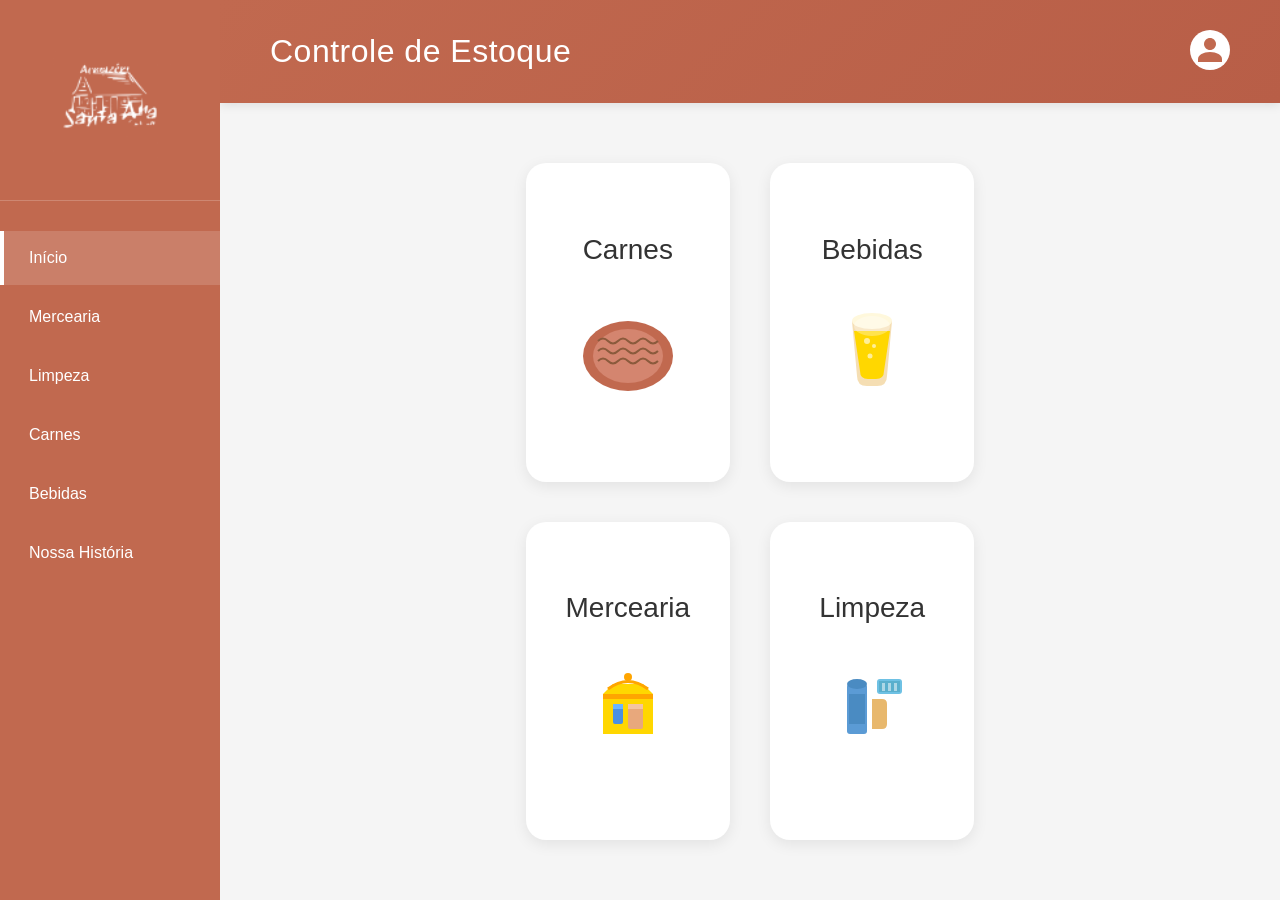
<file: index.html>
<!DOCTYPE html>
<html lang="pt-BR">
<head>
    <meta charset="UTF-8">
    <meta name="viewport" content="width=device-width, initial-scale=1.0">
    <title>Armazém Santa Ana - Controle de Estoque</title>
    <link rel="icon" type="image/png" href="assets/icon.png">
    <link rel="stylesheet" href="css/global.css">
    <link rel="stylesheet" href="css/home.css">
</head>
<body>
    <div class="container">
        <aside class="sidebar">
            <div class="logo-container">
                <img src="assets/logo.png" alt="Armazém Santa Ana" class="logo">
            </div>
            
            <nav class="nav-menu">
                <ul>
                    <li><a href="index.html" class="nav-link active">Início</a></li>
                    <li><a href="pages/mercearia.html" class="nav-link">Mercearia</a></li>
                    <li><a href="pages/limpeza.html" class="nav-link">Limpeza</a></li>
                    <li><a href="pages/carnes.html" class="nav-link">Carnes</a></li>
                    <li><a href="pages/bebidas.html" class="nav-link">Bebidas</a></li>
                    <li><a href="pages/historia.html" class="nav-link">Nossa História</a></li>
                </ul>
            </nav>
        </aside>

        <main class="main-content">
            <header class="header">
                <h1>Controle de Estoque</h1>
                <button class="user-btn">
                    <svg width="40" height="40" viewBox="0 0 40 40" fill="none" xmlns="http://www.w3.org/2000/svg">
                        <circle cx="20" cy="20" r="20" fill="white"/>
                        <path d="M20 20C23.3137 20 26 17.3137 26 14C26 10.6863 23.3137 8 20 8C16.6863 8 14 10.6863 14 14C14 17.3137 16.6863 20 20 20Z" fill="#C1694F"/>
                        <path d="M20 22C13.3726 22 8 25.134 8 29V32H32V29C32 25.134 26.6274 22 20 22Z" fill="#C1694F"/>
                    </svg>
                </button>
            </header>

            <div class="categories-grid">
                <a href="pages/carnes.html" class="category-card">
                    <h2>Carnes</h2>
                    <div class="icon-container">
                        <svg width="120" height="120" viewBox="0 0 120 120" fill="none" xmlns="http://www.w3.org/2000/svg">
                            <ellipse cx="60" cy="65" rx="45" ry="35" fill="#C1694F"/>
                            <ellipse cx="60" cy="65" rx="35" ry="27" fill="#D4856F"/>
                            <path d="M30 50 Q35 45 40 50 Q45 55 50 50 Q55 45 60 50 Q65 55 70 50 Q75 45 80 50 Q85 55 90 50" stroke="#8B5A3C" stroke-width="2" fill="none"/>
                            <path d="M30 60 Q35 55 40 60 Q45 65 50 60 Q55 55 60 60 Q65 65 70 60 Q75 55 80 60 Q85 65 90 60" stroke="#8B5A3C" stroke-width="2" fill="none"/>
                            <path d="M30 70 Q35 65 40 70 Q45 75 50 70 Q55 65 60 70 Q65 75 70 70 Q75 65 80 70 Q85 75 90 70" stroke="#8B5A3C" stroke-width="2" fill="none"/>
                        </svg>
                    </div>
                </a>

                <a href="pages/bebidas.html" class="category-card">
                    <h2>Bebidas</h2>
                    <div class="icon-container">
                        <svg width="120" height="120" viewBox="0 0 120 120" fill="none" xmlns="http://www.w3.org/2000/svg">
                            <path d="M40 30 L45 85 Q45 95 55 95 L65 95 Q75 95 75 85 L80 30 Z" fill="#F5DEB3"/>
                            <ellipse cx="60" cy="30" rx="20" ry="8" fill="#FFF8DC"/>
                            <path d="M42 40 L48 80 Q48 88 56 88 L64 88 Q72 88 72 80 L78 40 Z" fill="#FFD700"/>
                            <ellipse cx="60" cy="35" rx="18" ry="10" fill="white" opacity="0.3"/>
                            <circle cx="55" cy="50" r="3" fill="white" opacity="0.6"/>
                            <circle cx="62" cy="55" r="2" fill="white" opacity="0.6"/>
                            <circle cx="58" cy="65" r="2.5" fill="white" opacity="0.6"/>
                        </svg>
                    </div>
                </a>

                <a href="pages/mercearia.html" class="category-card">
                    <h2>Mercearia</h2>
                    <div class="icon-container">
                        <svg width="120" height="120" viewBox="0 0 120 120" fill="none" xmlns="http://www.w3.org/2000/svg">
                            <path d="M35 45 L45 35 L75 35 L85 45 L85 85 L35 85 Z" fill="#FFD700"/>
                            <path d="M35 45 L85 45 L85 50 L35 50 Z" fill="#FFA500"/>
                            <rect x="45" y="55" width="10" height="20" rx="2" fill="#4A90E2"/>
                            <rect x="60" y="55" width="15" height="25" rx="2" fill="#E8A87C"/>
                            <rect x="45" y="55" width="10" height="5" fill="#6AB4FF"/>
                            <rect x="60" y="55" width="15" height="5" fill="#F4C4A0"/>
                            <path d="M40 40 Q60 25 80 40" stroke="#FFA500" stroke-width="3" fill="none"/>
                            <circle cx="60" cy="28" r="4" fill="#FFA500"/>
                        </svg>
                    </div>
                </a>

                <a href="pages/limpeza.html" class="category-card">
                    <h2>Limpeza</h2>
                    <div class="icon-container">
                        <svg width="120" height="120" viewBox="0 0 120 120" fill="none" xmlns="http://www.w3.org/2000/svg">
                            <rect x="35" y="35" width="20" height="50" rx="3" fill="#5B9BD5"/>
                            <ellipse cx="45" cy="35" rx="10" ry="5" fill="#4A8BC2"/>
                            <rect x="37" y="45" width="16" height="30" fill="#4A8BC2"/>
                            <path d="M60 50 L70 50 Q75 50 75 55 L75 75 Q75 80 70 80 L60 80 Z" fill="#E8B86D"/>
                            <rect x="65" y="30" width="25" height="15" rx="3" fill="#6EC1E4"/>
                            <path d="M67 32 L88 32 L88 43 L67 43 Z" fill="#5AAFCD"/>
                            <rect x="70" y="34" width="3" height="8" fill="white" opacity="0.5"/>
                            <rect x="76" y="34" width="3" height="8" fill="white" opacity="0.5"/>
                            <rect x="82" y="34" width="3" height="8" fill="white" opacity="0.5"/>
                        </svg>
                    </div>
                </a>
            </div>
        </main>
    </div>
</body>
</html>
</file>
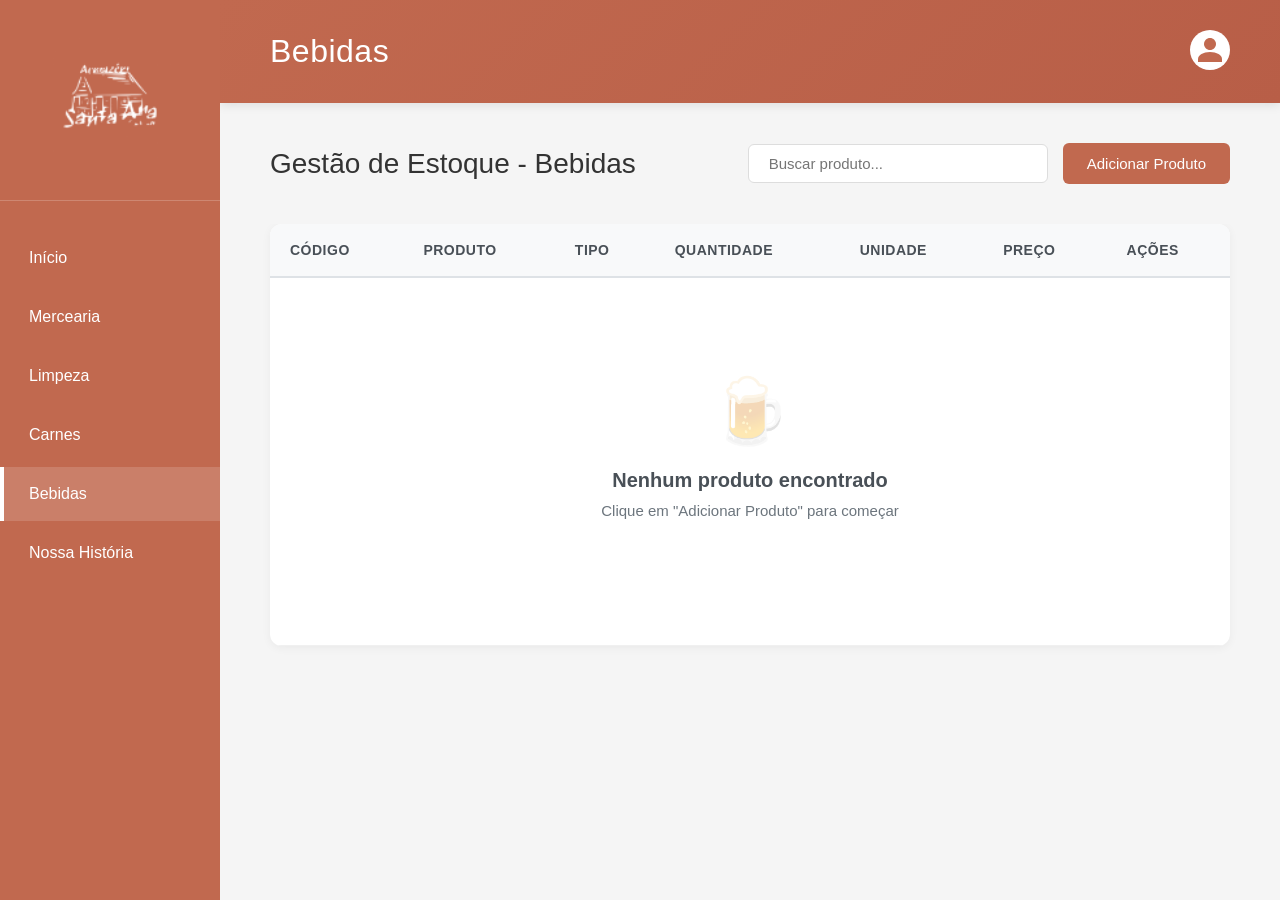
<file: pages/bebidas.html>
<!DOCTYPE html>
<html lang="pt-BR">
<head>
    <meta charset="UTF-8">
    <meta name="viewport" content="width=device-width, initial-scale=1.0">
    <title>Bebidas - Armazém Santa Ana</title>
    <link rel="icon" type="image/png" href="../assets/icon.png">
    <link rel="stylesheet" href="../css/global.css">
    <link rel="stylesheet" href="../css/crud.css">
</head>
<body>
    <div class="container">
        <aside class="sidebar">
            <div class="logo-container">
                <img src="../assets/logo.png" alt="Armazém Santa Ana" class="logo">
            </div>
            
            <nav class="nav-menu">
                <ul>
                    <li><a href="../index.html" class="nav-link">Início</a></li>
                    <li><a href="mercearia.html" class="nav-link">Mercearia</a></li>
                    <li><a href="limpeza.html" class="nav-link">Limpeza</a></li>
                    <li><a href="carnes.html" class="nav-link">Carnes</a></li>
                    <li><a href="bebidas.html" class="nav-link active">Bebidas</a></li>
                    <li><a href="historia.html" class="nav-link">Nossa História</a></li>
                </ul>
            </nav>
        </aside>

        <main class="main-content">
            <header class="header">
                <h1>Bebidas</h1>
                <button class="user-btn">
                    <svg width="40" height="40" viewBox="0 0 40 40" fill="none" xmlns="http://www.w3.org/2000/svg">
                        <circle cx="20" cy="20" r="20" fill="white"/>
                        <path d="M20 20C23.3137 20 26 17.3137 26 14C26 10.6863 23.3137 8 20 8C16.6863 8 14 10.6863 14 14C14 17.3137 16.6863 20 20 20Z" fill="#C1694F"/>
                        <path d="M20 22C13.3726 22 8 25.134 8 29V32H32V29C32 25.134 26.6274 22 20 22Z" fill="#C1694F"/>
                    </svg>
                </button>
            </header>

            <div class="page-header">
                <h2 class="page-title">Gestão de Estoque - Bebidas</h2>
                <div class="actions-bar">
                    <input type="text" id="searchInput" class="search-box" placeholder="Buscar produto...">
                    <button class="btn btn-primary" id="addBtn">Adicionar Produto</button>
                </div>
            </div>

            <div class="content-wrapper">
                <div class="table-container">
                    <table class="data-table" id="dataTable">
                        <thead>
                            <tr>
                                <th>Código</th>
                                <th>Produto</th>
                                <th>Tipo</th>
                                <th>Quantidade</th>
                                <th>Unidade</th>
                                <th>Preço</th>
                                <th>Ações</th>
                            </tr>
                        </thead>
                        <tbody id="tableBody">
                            <tr>
                                <td colspan="7">
                                    <div class="empty-state">
                                        <div class="empty-state-icon">🍺</div>
                                        <h3>Nenhum produto cadastrado</h3>
                                        <p>Clique em "Adicionar Produto" para começar</p>
                                    </div>
                                </td>
                            </tr>
                        </tbody>
                    </table>
                </div>
            </div>
        </main>
    </div>

    <div class="modal" id="productModal">
        <div class="modal-content">
            <div class="modal-header">
                <h2 id="modalTitle">Adicionar Produto</h2>
                <button class="close-btn" id="closeModal">&times;</button>
            </div>
            <form id="productForm">
                <input type="hidden" id="productId">
                <div class="form-row">
                    <div class="form-group">
                        <label for="productCode">Código</label>
                        <input type="text" id="productCode" required>
                    </div>
                    <div class="form-group">
                        <label for="productName">Nome do Produto</label>
                        <input type="text" id="productName" required>
                    </div>
                </div>
                <div class="form-row">
                    <div class="form-group">
                        <label for="productCategory">Tipo</label>
                        <select id="productCategory" required>
                            <option value="">Selecione...</option>
                            <option value="Refrigerantes">Refrigerantes</option>
                            <option value="Cervejas">Cervejas</option>
                            <option value="Sucos">Sucos</option>
                            <option value="Águas">Águas</option>
                            <option value="Vinhos">Vinhos</option>
                            <option value="Destilados">Destilados</option>
                        </select>
                    </div>
                    <div class="form-group">
                        <label for="productUnit">Unidade</label>
                        <select id="productUnit" required>
                            <option value="">Selecione...</option>
                            <option value="L">L</option>
                            <option value="mL">mL</option>
                            <option value="Un">Un</option>
                            <option value="Caixa">Caixa</option>
                            <option value="Fardo">Fardo</option>
                        </select>
                    </div>
                </div>
                <div class="form-row">
                    <div class="form-group">
                        <label for="productQuantity">Quantidade</label>
                        <input type="number" id="productQuantity" min="0" step="0.01" required>
                    </div>
                    <div class="form-group">
                        <label for="productPrice">Preço (R$)</label>
                        <input type="number" id="productPrice" min="0" step="0.01" required>
                    </div>
                </div>
                <div class="modal-actions">
                    <button type="button" class="btn btn-secondary" id="cancelBtn">Cancelar</button>
                    <button type="submit" class="btn btn-success">Salvar</button>
                </div>
            </form>
        </div>
    </div>

    <script src="../js/bebidas.js"></script>
</body>
</html>
</file>
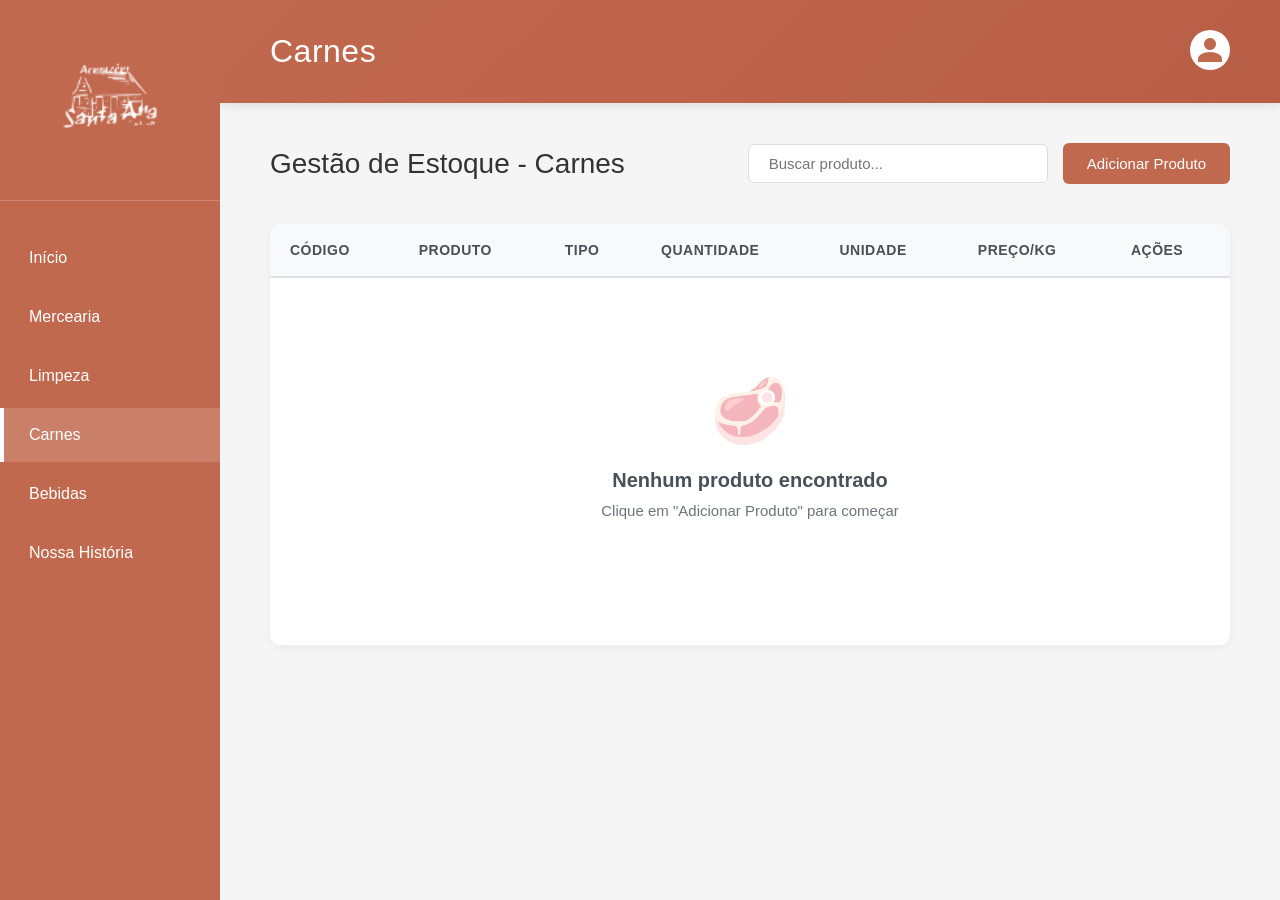
<file: pages/carnes.html>
<!DOCTYPE html>
<html lang="pt-BR">
<head>
    <meta charset="UTF-8">
    <meta name="viewport" content="width=device-width, initial-scale=1.0">
    <title>Carnes - Armazém Santa Ana</title>
    <link rel="icon" type="image/png" href="../assets/icon.png">
    <link rel="stylesheet" href="../css/global.css">
    <link rel="stylesheet" href="../css/crud.css">
</head>
<body>
    <div class="container">
        <aside class="sidebar">
            <div class="logo-container">
                <img src="../assets/logo.png" alt="Armazém Santa Ana" class="logo">
            </div>
            
            <nav class="nav-menu">
                <ul>
                    <li><a href="../index.html" class="nav-link">Início</a></li>
                    <li><a href="mercearia.html" class="nav-link">Mercearia</a></li>
                    <li><a href="limpeza.html" class="nav-link">Limpeza</a></li>
                    <li><a href="carnes.html" class="nav-link active">Carnes</a></li>
                    <li><a href="bebidas.html" class="nav-link">Bebidas</a></li>
                    <li><a href="historia.html" class="nav-link">Nossa História</a></li>
                </ul>
            </nav>
        </aside>

        <main class="main-content">
            <header class="header">
                <h1>Carnes</h1>
                <button class="user-btn">
                    <svg width="40" height="40" viewBox="0 0 40 40" fill="none" xmlns="http://www.w3.org/2000/svg">
                        <circle cx="20" cy="20" r="20" fill="white"/>
                        <path d="M20 20C23.3137 20 26 17.3137 26 14C26 10.6863 23.3137 8 20 8C16.6863 8 14 10.6863 14 14C14 17.3137 16.6863 20 20 20Z" fill="#C1694F"/>
                        <path d="M20 22C13.3726 22 8 25.134 8 29V32H32V29C32 25.134 26.6274 22 20 22Z" fill="#C1694F"/>
                    </svg>
                </button>
            </header>

            <div class="page-header">
                <h2 class="page-title">Gestão de Estoque - Carnes</h2>
                <div class="actions-bar">
                    <input type="text" id="searchInput" class="search-box" placeholder="Buscar produto...">
                    <button class="btn btn-primary" id="addBtn">Adicionar Produto</button>
                </div>
            </div>

            <div class="content-wrapper">
                <div class="table-container">
                    <table class="data-table" id="dataTable">
                        <thead>
                            <tr>
                                <th>Código</th>
                                <th>Produto</th>
                                <th>Tipo</th>
                                <th>Quantidade</th>
                                <th>Unidade</th>
                                <th>Preço/Kg</th>
                                <th>Ações</th>
                            </tr>
                        </thead>
                        <tbody id="tableBody">
                            <tr>
                                <td colspan="7">
                                    <div class="empty-state">
                                        <div class="empty-state-icon">🥩</div>
                                        <h3>Nenhum produto cadastrado</h3>
                                        <p>Clique em "Adicionar Produto" para começar</p>
                                    </div>
                                </td>
                            </tr>
                        </tbody>
                    </table>
                </div>
            </div>
        </main>
    </div>

    <div class="modal" id="productModal">
        <div class="modal-content">
            <div class="modal-header">
                <h2 id="modalTitle">Adicionar Produto</h2>
                <button class="close-btn" id="closeModal">&times;</button>
            </div>
            <form id="productForm">
                <input type="hidden" id="productId">
                <div class="form-row">
                    <div class="form-group">
                        <label for="productCode">Código</label>
                        <input type="text" id="productCode" required>
                    </div>
                    <div class="form-group">
                        <label for="productName">Nome do Produto</label>
                        <input type="text" id="productName" required>
                    </div>
                </div>
                <div class="form-row">
                    <div class="form-group">
                        <label for="productCategory">Tipo</label>
                        <select id="productCategory" required>
                            <option value="">Selecione...</option>
                            <option value="Bovina">Bovina</option>
                            <option value="Suína">Suína</option>
                            <option value="Frango">Frango</option>
                            <option value="Peixe">Peixe</option>
                            <option value="Outros">Outros</option>
                        </select>
                    </div>
                    <div class="form-group">
                        <label for="productUnit">Unidade</label>
                        <select id="productUnit" required>
                            <option value="">Selecione...</option>
                            <option value="Kg">Kg</option>
                            <option value="g">g</option>
                            <option value="Un">Un</option>
                        </select>
                    </div>
                </div>
                <div class="form-row">
                    <div class="form-group">
                        <label for="productQuantity">Quantidade</label>
                        <input type="number" id="productQuantity" min="0" step="0.01" required>
                    </div>
                    <div class="form-group">
                        <label for="productPrice">Preço/Kg (R$)</label>
                        <input type="number" id="productPrice" min="0" step="0.01" required>
                    </div>
                </div>
                <div class="modal-actions">
                    <button type="button" class="btn btn-secondary" id="cancelBtn">Cancelar</button>
                    <button type="submit" class="btn btn-success">Salvar</button>
                </div>
            </form>
        </div>
    </div>

    <script src="../js/carnes.js"></script>
</body>
</html>
</file>
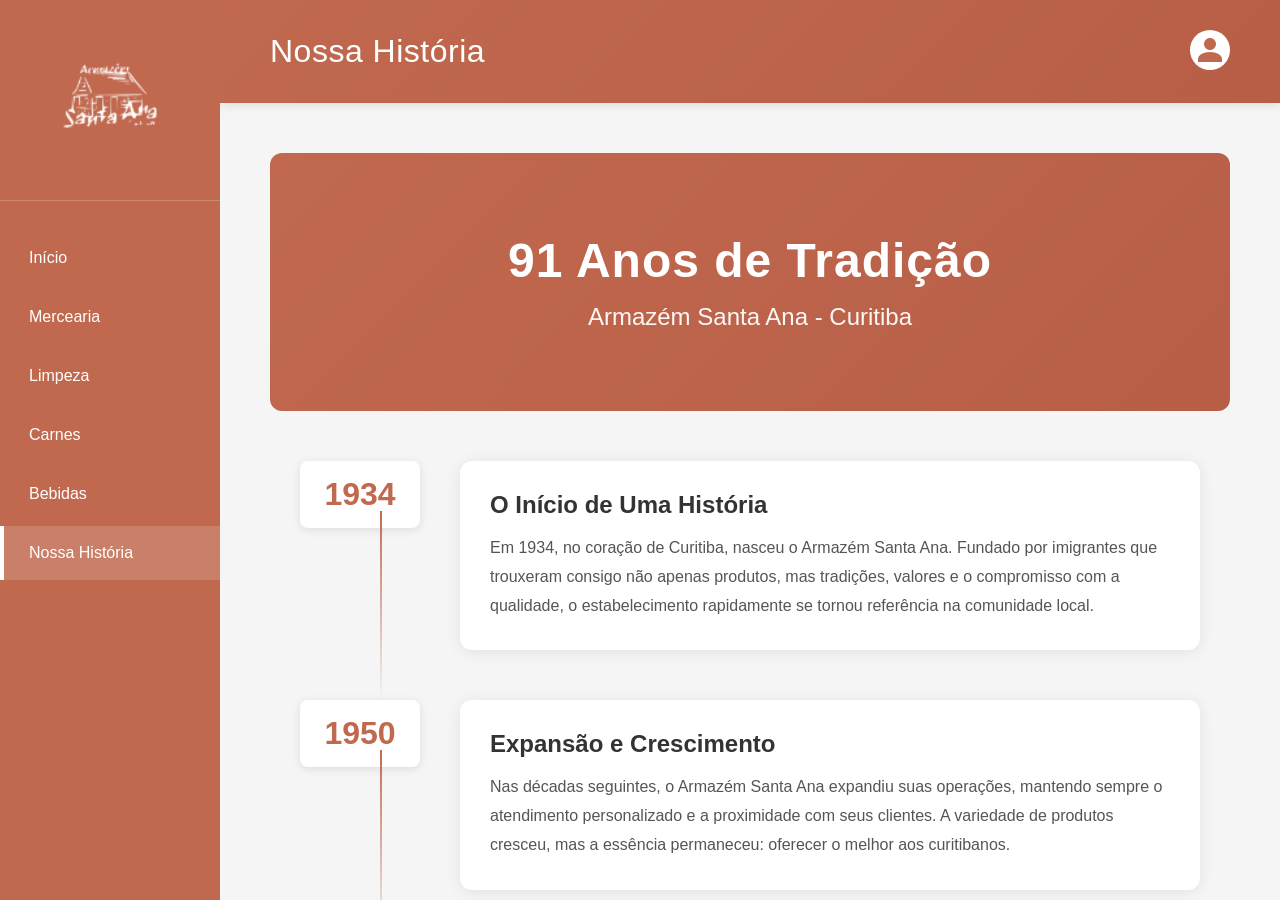
<file: pages/historia.html>
<!DOCTYPE html>
<html lang="pt-BR">
<head>
    <meta charset="UTF-8">
    <meta name="viewport" content="width=device-width, initial-scale=1.0">
    <title>Nossa História - Armazém Santa Ana</title>
    <link rel="icon" type="image/png" href="../assets/icon.png">
    <link rel="stylesheet" href="../css/global.css">
    <link rel="stylesheet" href="../css/historia.css">
</head>
<body>
    <div class="container">
        <aside class="sidebar">
            <div class="logo-container">
                <img src="../assets/logo.png" alt="Armazém Santa Ana" class="logo">
            </div>
            
            <nav class="nav-menu">
                <ul>
                    <li><a href="../index.html" class="nav-link">Início</a></li>
                    <li><a href="mercearia.html" class="nav-link">Mercearia</a></li>
                    <li><a href="limpeza.html" class="nav-link">Limpeza</a></li>
                    <li><a href="carnes.html" class="nav-link">Carnes</a></li>
                    <li><a href="bebidas.html" class="nav-link">Bebidas</a></li>
                    <li><a href="historia.html" class="nav-link active">Nossa História</a></li>
                </ul>
            </nav>
        </aside>

        <main class="main-content">
            <header class="header">
                <h1>Nossa História</h1>
                <button class="user-btn">
                    <svg width="40" height="40" viewBox="0 0 40 40" fill="none" xmlns="http://www.w3.org/2000/svg">
                        <circle cx="20" cy="20" r="20" fill="white"/>
                        <path d="M20 20C23.3137 20 26 17.3137 26 14C26 10.6863 23.3137 8 20 8C16.6863 8 14 10.6863 14 14C14 17.3137 16.6863 20 20 20Z" fill="#C1694F"/>
                        <path d="M20 22C13.3726 22 8 25.134 8 29V32H32V29C32 25.134 26.6274 22 20 22Z" fill="#C1694F"/>
                    </svg>
                </button>
            </header>

            <div class="historia-content">
                <div class="hero-section">
                    <div class="hero-text">
                        <h2>91 Anos de Tradição</h2>
                        <p class="subtitle">Armazém Santa Ana - Curitiba</p>
                    </div>
                </div>

                <div class="content-section">
                    <div class="timeline-item">
                        <div class="year">1934</div>
                        <div class="content">
                            <h3>O Início de Uma História</h3>
                            <p>Em 1934, no coração de Curitiba, nasceu o Armazém Santa Ana. Fundado por imigrantes que trouxeram consigo não apenas produtos, mas tradições, valores e o compromisso com a qualidade, o estabelecimento rapidamente se tornou referência na comunidade local.</p>
                        </div>
                    </div>

                    <div class="timeline-item">
                        <div class="year">1950</div>
                        <div class="content">
                            <h3>Expansão e Crescimento</h3>
                            <p>Nas décadas seguintes, o Armazém Santa Ana expandiu suas operações, mantendo sempre o atendimento personalizado e a proximidade com seus clientes. A variedade de produtos cresceu, mas a essência permaneceu: oferecer o melhor aos curitibanos.</p>
                        </div>
                    </div>

                    <div class="timeline-item">
                        <div class="year">1980</div>
                        <div class="content">
                            <h3>Tradição Familiar</h3>
                            <p>O negócio passou por gerações, cada uma trazendo novas ideias mas sempre respeitando os pilares que sustentaram o armazém desde o início: qualidade, confiança e respeito ao cliente. O Armazém Santa Ana tornou-se parte da história de muitas famílias curitibanas.</p>
                        </div>
                    </div>

                    <div class="timeline-item">
                        <div class="year">2025</div>
                        <div class="content">
                            <h3>Modernização com Tradição</h3>
                            <p>Hoje, com 91 anos de história, o Armazém Santa Ana une tradição e modernidade. Implementamos sistemas de gestão de estoque eficientes, mas mantemos o atendimento caloroso e personalizado que sempre nos caracterizou. Continuamos sendo o armazém de confiança de Curitiba, servindo gerações de famílias com a mesma dedicação de sempre.</p>
                        </div>
                    </div>
                </div>

                <div class="valores-section">
                    <h3>Nossos Valores</h3>
                    <div class="valores-grid">
                        <div class="valor-card">
                            <h4>Qualidade</h4>
                            <p>Selecionamos cuidadosamente cada produto, garantindo sempre a melhor qualidade para nossos clientes.</p>
                        </div>
                        <div class="valor-card">
                            <h4>Tradição</h4>
                            <p>91 anos de história construída com dedicação, respeito e compromisso com a comunidade.</p>
                        </div>
                        <div class="valor-card">
                            <h4>Confiança</h4>
                            <p>Relacionamentos duradouros baseados em confiança mútua e transparência em todas as transações.</p>
                        </div>
                        <div class="valor-card">
                            <h4>Atendimento</h4>
                            <p>Cada cliente é único e merece atenção especial. Nosso atendimento personalizado faz a diferença.</p>
                        </div>
                    </div>
                </div>

                <div class="legado-section">
                    <h3>Um Legado que Continua</h3>
                    <p>O Armazém Santa Ana não é apenas um estabelecimento comercial, é parte integrante da vida de Curitiba. Testemunhamos o crescimento da cidade, as mudanças sociais e econômicas, mas permanecemos firmes em nosso propósito: servir a comunidade com excelência.</p>
                    <p>Atravessamos crises, celebramos conquistas e, acima de tudo, mantivemos viva a chama que foi acesa há mais de nove décadas. Cada produto em nossas prateleiras carrega não apenas qualidade, mas uma história de dedicação e amor pelo que fazemos.</p>
                    <p>Hoje, olhamos para o futuro com esperança e entusiasmo, sabendo que nossa história está apenas começando um novo capítulo. Continuaremos honrando o legado dos fundadores, servindo Curitiba com a mesma paixão e comprometimento que nos trouxeram até aqui.</p>
                </div>
            </div>
        </main>
    </div>
</body>
</html>
</file>
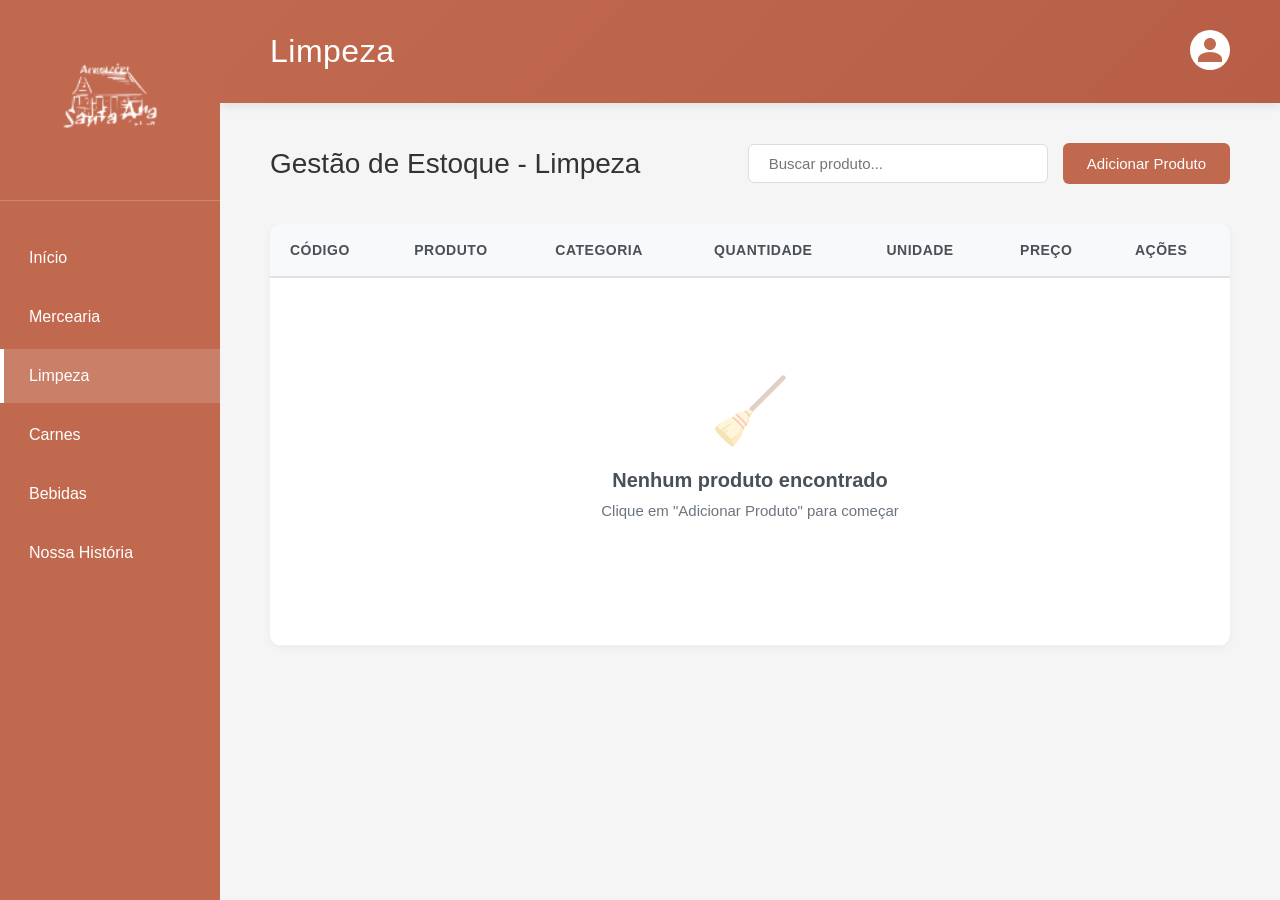
<file: pages/limpeza.html>
<!DOCTYPE html>
<html lang="pt-BR">
<head>
    <meta charset="UTF-8">
    <meta name="viewport" content="width=device-width, initial-scale=1.0">
    <title>Limpeza - Armazém Santa Ana</title>
    <link rel="icon" type="image/png" href="../assets/icon.png">
    <link rel="stylesheet" href="../css/global.css">
    <link rel="stylesheet" href="../css/crud.css">
</head>
<body>
    <div class="container">
        <aside class="sidebar">
            <div class="logo-container">
                <img src="../assets/logo.png" alt="Armazém Santa Ana" class="logo">
            </div>
            
            <nav class="nav-menu">
                <ul>
                    <li><a href="../index.html" class="nav-link">Início</a></li>
                    <li><a href="mercearia.html" class="nav-link">Mercearia</a></li>
                    <li><a href="limpeza.html" class="nav-link active">Limpeza</a></li>
                    <li><a href="carnes.html" class="nav-link">Carnes</a></li>
                    <li><a href="bebidas.html" class="nav-link">Bebidas</a></li>
                    <li><a href="historia.html" class="nav-link">Nossa História</a></li>
                </ul>
            </nav>
        </aside>

        <main class="main-content">
            <header class="header">
                <h1>Limpeza</h1>
                <button class="user-btn">
                    <svg width="40" height="40" viewBox="0 0 40 40" fill="none" xmlns="http://www.w3.org/2000/svg">
                        <circle cx="20" cy="20" r="20" fill="white"/>
                        <path d="M20 20C23.3137 20 26 17.3137 26 14C26 10.6863 23.3137 8 20 8C16.6863 8 14 10.6863 14 14C14 17.3137 16.6863 20 20 20Z" fill="#C1694F"/>
                        <path d="M20 22C13.3726 22 8 25.134 8 29V32H32V29C32 25.134 26.6274 22 20 22Z" fill="#C1694F"/>
                    </svg>
                </button>
            </header>

            <div class="page-header">
                <h2 class="page-title">Gestão de Estoque - Limpeza</h2>
                <div class="actions-bar">
                    <input type="text" id="searchInput" class="search-box" placeholder="Buscar produto...">
                    <button class="btn btn-primary" id="addBtn">Adicionar Produto</button>
                </div>
            </div>

            <div class="content-wrapper">
                <div class="table-container">
                    <table class="data-table" id="dataTable">
                        <thead>
                            <tr>
                                <th>Código</th>
                                <th>Produto</th>
                                <th>Categoria</th>
                                <th>Quantidade</th>
                                <th>Unidade</th>
                                <th>Preço</th>
                                <th>Ações</th>
                            </tr>
                        </thead>
                        <tbody id="tableBody">
                            <tr>
                                <td colspan="7">
                                    <div class="empty-state">
                                        <div class="empty-state-icon">🧹</div>
                                        <h3>Nenhum produto cadastrado</h3>
                                        <p>Clique em "Adicionar Produto" para começar</p>
                                    </div>
                                </td>
                            </tr>
                        </tbody>
                    </table>
                </div>
            </div>
        </main>
    </div>

    <div class="modal" id="productModal">
        <div class="modal-content">
            <div class="modal-header">
                <h2 id="modalTitle">Adicionar Produto</h2>
                <button class="close-btn" id="closeModal">&times;</button>
            </div>
            <form id="productForm">
                <input type="hidden" id="productId">
                <div class="form-row">
                    <div class="form-group">
                        <label for="productCode">Código</label>
                        <input type="text" id="productCode" required>
                    </div>
                    <div class="form-group">
                        <label for="productName">Nome do Produto</label>
                        <input type="text" id="productName" required>
                    </div>
                </div>
                <div class="form-row">
                    <div class="form-group">
                        <label for="productCategory">Categoria</label>
                        <select id="productCategory" required>
                            <option value="">Selecione...</option>
                            <option value="Detergentes">Detergentes</option>
                            <option value="Desinfetantes">Desinfetantes</option>
                            <option value="Sabões">Sabões</option>
                            <option value="Acessórios">Acessórios</option>
                            <option value="Multiuso">Multiuso</option>
                        </select>
                    </div>
                    <div class="form-group">
                        <label for="productUnit">Unidade</label>
                        <select id="productUnit" required>
                            <option value="">Selecione...</option>
                            <option value="L">L</option>
                            <option value="mL">mL</option>
                            <option value="Kg">Kg</option>
                            <option value="g">g</option>
                            <option value="Un">Un</option>
                            <option value="Pct">Pct</option>
                        </select>
                    </div>
                </div>
                <div class="form-row">
                    <div class="form-group">
                        <label for="productQuantity">Quantidade</label>
                        <input type="number" id="productQuantity" min="0" step="0.01" required>
                    </div>
                    <div class="form-group">
                        <label for="productPrice">Preço (R$)</label>
                        <input type="number" id="productPrice" min="0" step="0.01" required>
                    </div>
                </div>
                <div class="modal-actions">
                    <button type="button" class="btn btn-secondary" id="cancelBtn">Cancelar</button>
                    <button type="submit" class="btn btn-success">Salvar</button>
                </div>
            </form>
        </div>
    </div>

    <script src="../js/limpeza.js"></script>
</body>
</html>
</file>
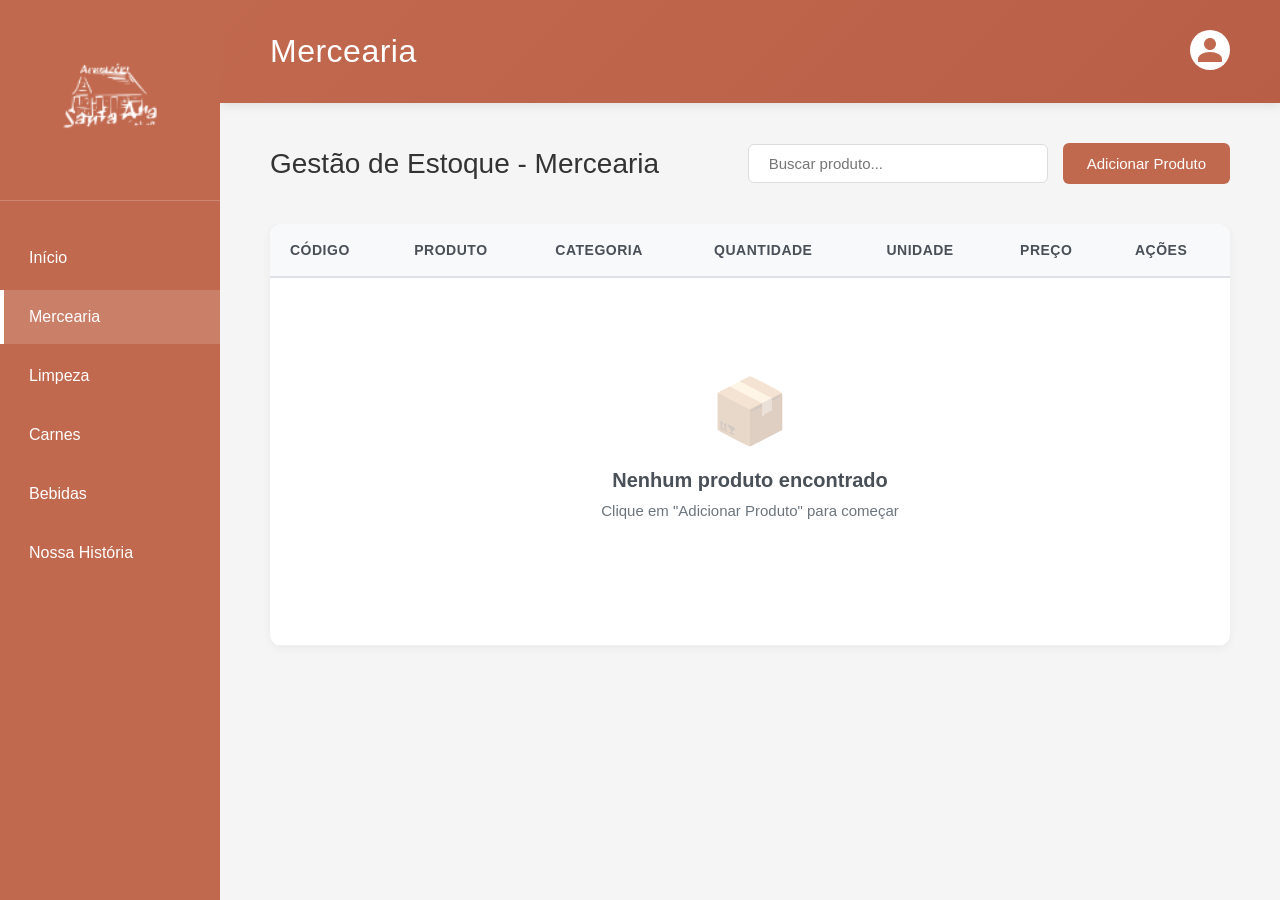
<file: pages/mercearia.html>
<!DOCTYPE html>
<html lang="pt-BR">
<head>
    <meta charset="UTF-8">
    <meta name="viewport" content="width=device-width, initial-scale=1.0">
    <title>Mercearia - Armazém Santa Ana</title>
    <link rel="icon" type="image/png" href="../assets/icon.png">
    <link rel="stylesheet" href="../css/global.css">
    <link rel="stylesheet" href="../css/crud.css">
</head>
<body>
    <div class="container">
        <aside class="sidebar">
            <div class="logo-container">
                <img src="../assets/logo.png" alt="Armazém Santa Ana" class="logo">
            </div>
            
            <nav class="nav-menu">
                <ul>
                    <li><a href="../index.html" class="nav-link">Início</a></li>
                    <li><a href="mercearia.html" class="nav-link active">Mercearia</a></li>
                    <li><a href="limpeza.html" class="nav-link">Limpeza</a></li>
                    <li><a href="carnes.html" class="nav-link">Carnes</a></li>
                    <li><a href="bebidas.html" class="nav-link">Bebidas</a></li>
                    <li><a href="historia.html" class="nav-link">Nossa História</a></li>
                </ul>
            </nav>
        </aside>

        <main class="main-content">
            <header class="header">
                <h1>Mercearia</h1>
                <button class="user-btn">
                    <svg width="40" height="40" viewBox="0 0 40 40" fill="none" xmlns="http://www.w3.org/2000/svg">
                        <circle cx="20" cy="20" r="20" fill="white"/>
                        <path d="M20 20C23.3137 20 26 17.3137 26 14C26 10.6863 23.3137 8 20 8C16.6863 8 14 10.6863 14 14C14 17.3137 16.6863 20 20 20Z" fill="#C1694F"/>
                        <path d="M20 22C13.3726 22 8 25.134 8 29V32H32V29C32 25.134 26.6274 22 20 22Z" fill="#C1694F"/>
                    </svg>
                </button>
            </header>

            <div class="page-header">
                <h2 class="page-title">Gestão de Estoque - Mercearia</h2>
                <div class="actions-bar">
                    <input type="text" id="searchInput" class="search-box" placeholder="Buscar produto...">
                    <button class="btn btn-primary" id="addBtn">Adicionar Produto</button>
                </div>
            </div>

            <div class="content-wrapper">
                <div class="table-container">
                    <table class="data-table" id="dataTable">
                        <thead>
                            <tr>
                                <th>Código</th>
                                <th>Produto</th>
                                <th>Categoria</th>
                                <th>Quantidade</th>
                                <th>Unidade</th>
                                <th>Preço</th>
                                <th>Ações</th>
                            </tr>
                        </thead>
                        <tbody id="tableBody">
                            <tr>
                                <td colspan="7">
                                    <div class="empty-state">
                                        <div class="empty-state-icon">📦</div>
                                        <h3>Nenhum produto cadastrado</h3>
                                        <p>Clique em "Adicionar Produto" para começar</p>
                                    </div>
                                </td>
                            </tr>
                        </tbody>
                    </table>
                </div>
            </div>
        </main>
    </div>

    <div class="modal" id="productModal">
        <div class="modal-content">
            <div class="modal-header">
                <h2 id="modalTitle">Adicionar Produto</h2>
                <button class="close-btn" id="closeModal">&times;</button>
            </div>
            <form id="productForm">
                <input type="hidden" id="productId">
                <div class="form-row">
                    <div class="form-group">
                        <label for="productCode">Código</label>
                        <input type="text" id="productCode" required>
                    </div>
                    <div class="form-group">
                        <label for="productName">Nome do Produto</label>
                        <input type="text" id="productName" required>
                    </div>
                </div>
                <div class="form-row">
                    <div class="form-group">
                        <label for="productCategory">Categoria</label>
                        <select id="productCategory" required>
                            <option value="">Selecione...</option>
                            <option value="Grãos">Grãos</option>
                            <option value="Massas">Massas</option>
                            <option value="Conservas">Conservas</option>
                            <option value="Temperos">Temperos</option>
                            <option value="Óleos">Óleos</option>
                            <option value="Laticínios">Laticínios</option>
                        </select>
                    </div>
                    <div class="form-group">
                        <label for="productUnit">Unidade</label>
                        <select id="productUnit" required>
                            <option value="">Selecione...</option>
                            <option value="Kg">Kg</option>
                            <option value="g">g</option>
                            <option value="L">L</option>
                            <option value="mL">mL</option>
                            <option value="Un">Un</option>
                            <option value="Pct">Pct</option>
                        </select>
                    </div>
                </div>
                <div class="form-row">
                    <div class="form-group">
                        <label for="productQuantity">Quantidade</label>
                        <input type="number" id="productQuantity" min="0" step="0.01" required>
                    </div>
                    <div class="form-group">
                        <label for="productPrice">Preço (R$)</label>
                        <input type="number" id="productPrice" min="0" step="0.01" required>
                    </div>
                </div>
                <div class="modal-actions">
                    <button type="button" class="btn btn-secondary" id="cancelBtn">Cancelar</button>
                    <button type="submit" class="btn btn-success">Salvar</button>
                </div>
            </form>
        </div>
    </div>

    <script src="../js/mercearia.js"></script>
</body>
</html>
</file>
<file: css/global.css>
* {
    margin: 0;
    padding: 0;
    box-sizing: border-box;
}

body {
    font-family: -apple-system, BlinkMacSystemFont, 'Segoe UI', Roboto, Oxygen, Ubuntu, Cantarell, sans-serif;
    background-color: #f5f5f5;
    height: 100vh;
    overflow: hidden;
}

.container {
    display: flex;
    height: 100vh;
}

.sidebar {
    width: 220px;
    background-color: #C1694F;
    padding: 30px 0;
    display: flex;
    flex-direction: column;
    box-shadow: 2px 0 10px rgba(0, 0, 0, 0.1);
}

.logo-container {
    padding: 0 25px 40px;
    text-align: center;
    border-bottom: 1px solid rgba(255, 255, 255, 0.2);
    margin-bottom: 30px;
}

.logo {
    display: inline-block;
    width: 300px;
    height: auto;
    max-width: calc(100% - 40px);
    max-height: 320px;
    object-fit: contain;
    display: block;
    margin: 0 auto;
    filter: brightness(0) invert(1);
    transition: transform 0.25s ease;
}

.logo:hover {
    transform: scale(1.05);
}

.nav-menu ul {
    list-style: none;
}

.nav-menu li {
    margin-bottom: 5px;
}

.nav-link {
    display: block;
    padding: 18px 25px;
    color: white;
    text-decoration: none;
    font-size: 16px;
    font-weight: 400;
    transition: all 0.3s ease;
    border-left: 4px solid transparent;
}

.nav-link:hover {
    background-color: rgba(255, 255, 255, 0.1);
    border-left-color: white;
    padding-left: 30px;
}

.nav-link.active {
    background-color: rgba(255, 255, 255, 0.15);
    border-left-color: white;
    font-weight: 500;
}

.main-content {
    flex: 1;
    display: flex;
    flex-direction: column;
    background-color: #f5f5f5;
    overflow-y: auto;
}

.header {
    background: linear-gradient(135deg, #C1694F 0%, #B85E47 100%);
    padding: 30px 50px;
    display: flex;
    justify-content: space-between;
    align-items: center;
    box-shadow: 0 2px 10px rgba(0, 0, 0, 0.1);
}

.header h1 {
    color: white;
    font-size: 32px;
    font-weight: 400;
    letter-spacing: 0.5px;
}

.user-btn {
    background: transparent;
    border: none;
    cursor: pointer;
    transition: transform 0.3s ease;
}

.user-btn:hover {
    transform: scale(1.1);
}

.btn {
    padding: 12px 24px;
    border: none;
    border-radius: 6px;
    cursor: pointer;
    font-size: 15px;
    font-weight: 500;
    transition: all 0.3s ease;
}

.btn-primary {
    background-color: #C1694F;
    color: white;
}

.btn-primary:hover {
    background-color: #B85E47;
    transform: translateY(-2px);
    box-shadow: 0 4px 12px rgba(193, 105, 79, 0.3);
}

.btn-secondary {
    background-color: #6c757d;
    color: white;
}

.btn-secondary:hover {
    background-color: #5a6268;
}

.btn-danger {
    background-color: #dc3545;
    color: white;
}

.btn-danger:hover {
    background-color: #c82333;
}

.btn-success {
    background-color: #28a745;
    color: white;
}

.btn-success:hover {
    background-color: #218838;
}

.modal {
    display: none;
    position: fixed;
    z-index: 1000;
    left: 0;
    top: 0;
    width: 100%;
    height: 100%;
    background-color: rgba(0, 0, 0, 0.5);
}

.modal.active {
    display: flex;
    justify-content: center;
    align-items: center;
}

.modal-content {
    background-color: white;
    padding: 30px;
    border-radius: 12px;
    max-width: 600px;
    width: 90%;
    max-height: 90vh;
    overflow-y: auto;
    box-shadow: 0 10px 40px rgba(0, 0, 0, 0.3);
}

.modal-header {
    display: flex;
    justify-content: space-between;
    align-items: center;
    margin-bottom: 25px;
    padding-bottom: 15px;
    border-bottom: 2px solid #f0f0f0;
}

.modal-header h2 {
    font-size: 24px;
    color: #333;
    font-weight: 500;
}

.close-btn {
    background: none;
    border: none;
    font-size: 28px;
    cursor: pointer;
    color: #999;
    line-height: 1;
    padding: 0;
    width: 30px;
    height: 30px;
}

.close-btn:hover {
    color: #333;
}

.form-group {
    margin-bottom: 20px;
}

.form-group label {
    display: block;
    margin-bottom: 8px;
    color: #333;
    font-weight: 500;
    font-size: 14px;
}

.form-group input,
.form-group select,
.form-group textarea {
    width: 100%;
    padding: 12px;
    border: 1px solid #ddd;
    border-radius: 6px;
    font-size: 15px;
    transition: border-color 0.3s ease;
}

.form-group input:focus,
.form-group select:focus,
.form-group textarea:focus {
    outline: none;
    border-color: #C1694F;
}

.form-group textarea {
    resize: vertical;
    min-height: 100px;
}

.modal-actions {
    display: flex;
    gap: 12px;
    justify-content: flex-end;
    margin-top: 25px;
}

@media (max-width: 768px) {
    .sidebar {
        width: 180px;
    }
    
    .header {
        padding: 20px 30px;
    }
    
    .header h1 {
        font-size: 24px;
    }
    
    .nav-link {
        font-size: 14px;
        padding: 15px 20px;
    }
}
</file>
<file: css/home.css>
.categories-grid {
    flex: 1;
    display: grid;
    grid-template-columns: repeat(2, 1fr);
    gap: 40px;
    padding: 60px 80px;
    max-width: 1200px;
    margin: 0 auto;
}

.category-card {
    background: white;
    border-radius: 20px;
    padding: 40px;
    display: flex;
    flex-direction: column;
    align-items: center;
    justify-content: center;
    box-shadow: 0 4px 15px rgba(0, 0, 0, 0.08);
    cursor: pointer;
    transition: all 0.3s ease;
    min-height: 280px;
    text-decoration: none;
    color: inherit;
}

.category-card:hover {
    transform: translateY(-5px);
    box-shadow: 0 8px 25px rgba(0, 0, 0, 0.15);
}

.category-card h2 {
    font-size: 28px;
    font-weight: 500;
    color: #333;
    margin-bottom: 25px;
}

.icon-container {
    display: flex;
    align-items: center;
    justify-content: center;
    width: 120px;
    height: 120px;
}

@media (max-width: 1024px) {
    .categories-grid {
        padding: 40px 50px;
        gap: 30px;
    }
}

@media (max-width: 768px) {
    .categories-grid {
        grid-template-columns: 1fr;
        padding: 30px 40px;
    }
}

@media (max-width: 480px) {
    .categories-grid {
        padding: 20px;
        gap: 20px;
    }
    
    .category-card {
        padding: 30px;
        min-height: 220px;
    }
    
    .category-card h2 {
        font-size: 22px;
    }
    
    .icon-container {
        width: 100px;
        height: 100px;
    }
    
    .icon-container svg {
        width: 100px;
        height: 100px;
    }
}
</file>
<file: css/crud.css>
.page-header {
    display: flex;
    justify-content: space-between;
    align-items: center;
    padding: 40px 50px;
}

.page-title {
    font-size: 28px;
    color: #333;
    font-weight: 500;
}

.actions-bar {
    display: flex;
    gap: 15px;
    align-items: center;
}

.search-box {
    padding: 10px 20px;
    border: 1px solid #ddd;
    border-radius: 6px;
    font-size: 15px;
    width: 300px;
}

.search-box:focus {
    outline: none;
    border-color: #C1694F;
}

.content-wrapper {
    flex: 1;
    padding: 0 50px 50px;
    overflow-y: auto;
}

.table-container {
    background: white;
    border-radius: 12px;
    box-shadow: 0 2px 10px rgba(0, 0, 0, 0.05);
    overflow: hidden;
}

.data-table {
    width: 100%;
    border-collapse: collapse;
}

.data-table thead {
    background-color: #f8f9fa;
}

.data-table th {
    padding: 18px 20px;
    text-align: left;
    font-weight: 600;
    color: #495057;
    font-size: 14px;
    text-transform: uppercase;
    letter-spacing: 0.5px;
    border-bottom: 2px solid #dee2e6;
}

.data-table td {
    padding: 16px 20px;
    border-bottom: 1px solid #f0f0f0;
    color: #333;
    font-size: 15px;
}

.data-table tbody tr {
    transition: background-color 0.2s ease;
}

.data-table tbody tr:hover {
    background-color: #f8f9fa;
}

.action-buttons {
    display: flex;
    gap: 8px;
}

.btn-icon {
    padding: 8px 12px;
    border: none;
    border-radius: 4px;
    cursor: pointer;
    font-size: 13px;
    font-weight: 500;
    transition: all 0.2s ease;
}

.btn-edit {
    background-color: #ffc107;
    color: #000;
}

.btn-edit:hover {
    background-color: #e0a800;
}

.btn-delete {
    background-color: #dc3545;
    color: white;
}

.btn-delete:hover {
    background-color: #c82333;
}

.empty-state {
    padding: 80px 20px;
    text-align: center;
    color: #6c757d;
}

.empty-state-icon {
    font-size: 64px;
    margin-bottom: 20px;
    opacity: 0.3;
}

.empty-state h3 {
    font-size: 20px;
    margin-bottom: 10px;
    color: #495057;
}

.empty-state p {
    font-size: 15px;
    margin-bottom: 30px;
}

.form-row {
    display: grid;
    grid-template-columns: repeat(2, 1fr);
    gap: 20px;
}

@media (max-width: 768px) {
    .page-header {
        flex-direction: column;
        align-items: flex-start;
        gap: 20px;
        padding: 30px;
    }
    
    .actions-bar {
        width: 100%;
        flex-direction: column;
    }
    
    .search-box {
        width: 100%;
    }
    
    .content-wrapper {
        padding: 0 20px 30px;
    }
    
    .table-container {
        overflow-x: auto;
    }
    
    .data-table {
        min-width: 600px;
    }
    
    .form-row {
        grid-template-columns: 1fr;
    }
}
</file>
<file: css/historia.css>
.historia-content {
    flex: 1;
    overflow-y: auto;
    padding: 50px;
}

.hero-section {
    background: linear-gradient(135deg, #C1694F 0%, #B85E47 100%);
    padding: 80px 60px;
    border-radius: 12px;
    margin-bottom: 50px;
    color: white;
    text-align: center;
}

.hero-text h2 {
    font-size: 48px;
    font-weight: 600;
    margin-bottom: 15px;
    letter-spacing: 1px;
}

.subtitle {
    font-size: 24px;
    font-weight: 300;
    opacity: 0.95;
}

.content-section {
    max-width: 900px;
    margin: 0 auto 50px;
}

.timeline-item {
    display: flex;
    gap: 40px;
    margin-bottom: 50px;
    position: relative;
}

.timeline-item::before {
    content: '';
    position: absolute;
    left: 80px;
    top: 50px;
    bottom: -50px;
    width: 2px;
    background: linear-gradient(to bottom, #C1694F, transparent);
}

.timeline-item:last-child::before {
    display: none;
}

.year {
    font-size: 32px;
    font-weight: 700;
    color: #C1694F;
    min-width: 120px;
    text-align: center;
    padding: 15px;
    background: white;
    border-radius: 8px;
    box-shadow: 0 2px 10px rgba(0, 0, 0, 0.1);
    height: fit-content;
}

.timeline-item .content {
    flex: 1;
    background: white;
    padding: 30px;
    border-radius: 12px;
    box-shadow: 0 2px 15px rgba(0, 0, 0, 0.08);
}

.timeline-item .content h3 {
    font-size: 24px;
    color: #333;
    margin-bottom: 15px;
    font-weight: 600;
}

.timeline-item .content p {
    font-size: 16px;
    line-height: 1.8;
    color: #555;
}

.valores-section {
    max-width: 1100px;
    margin: 0 auto 50px;
    background: white;
    padding: 50px;
    border-radius: 12px;
    box-shadow: 0 2px 15px rgba(0, 0, 0, 0.08);
}

.valores-section h3 {
    font-size: 32px;
    color: #333;
    margin-bottom: 40px;
    text-align: center;
    font-weight: 600;
}

.valores-grid {
    display: grid;
    grid-template-columns: repeat(2, 1fr);
    gap: 30px;
}

.valor-card {
    padding: 30px;
    background: linear-gradient(135deg, #f8f9fa 0%, #e9ecef 100%);
    border-radius: 8px;
    border-left: 4px solid #C1694F;
}

.valor-card h4 {
    font-size: 20px;
    color: #C1694F;
    margin-bottom: 12px;
    font-weight: 600;
}

.valor-card p {
    font-size: 15px;
    line-height: 1.6;
    color: #555;
}

.legado-section {
    max-width: 900px;
    margin: 0 auto;
    background: white;
    padding: 50px;
    border-radius: 12px;
    box-shadow: 0 2px 15px rgba(0, 0, 0, 0.08);
}

.legado-section h3 {
    font-size: 32px;
    color: #333;
    margin-bottom: 30px;
    font-weight: 600;
}

.legado-section p {
    font-size: 16px;
    line-height: 1.9;
    color: #555;
    margin-bottom: 20px;
    text-align: justify;
}

@media (max-width: 768px) {
    .historia-content {
        padding: 30px 20px;
    }
    
    .hero-section {
        padding: 50px 30px;
    }
    
    .hero-text h2 {
        font-size: 32px;
    }
    
    .subtitle {
        font-size: 18px;
    }
    
    .timeline-item {
        flex-direction: column;
        gap: 20px;
    }
    
    .timeline-item::before {
        display: none;
    }
    
    .year {
        font-size: 24px;
        min-width: auto;
    }
    
    .valores-grid {
        grid-template-columns: 1fr;
        gap: 20px;
    }
    
    .valores-section,
    .legado-section {
        padding: 30px;
    }
}
</file>
